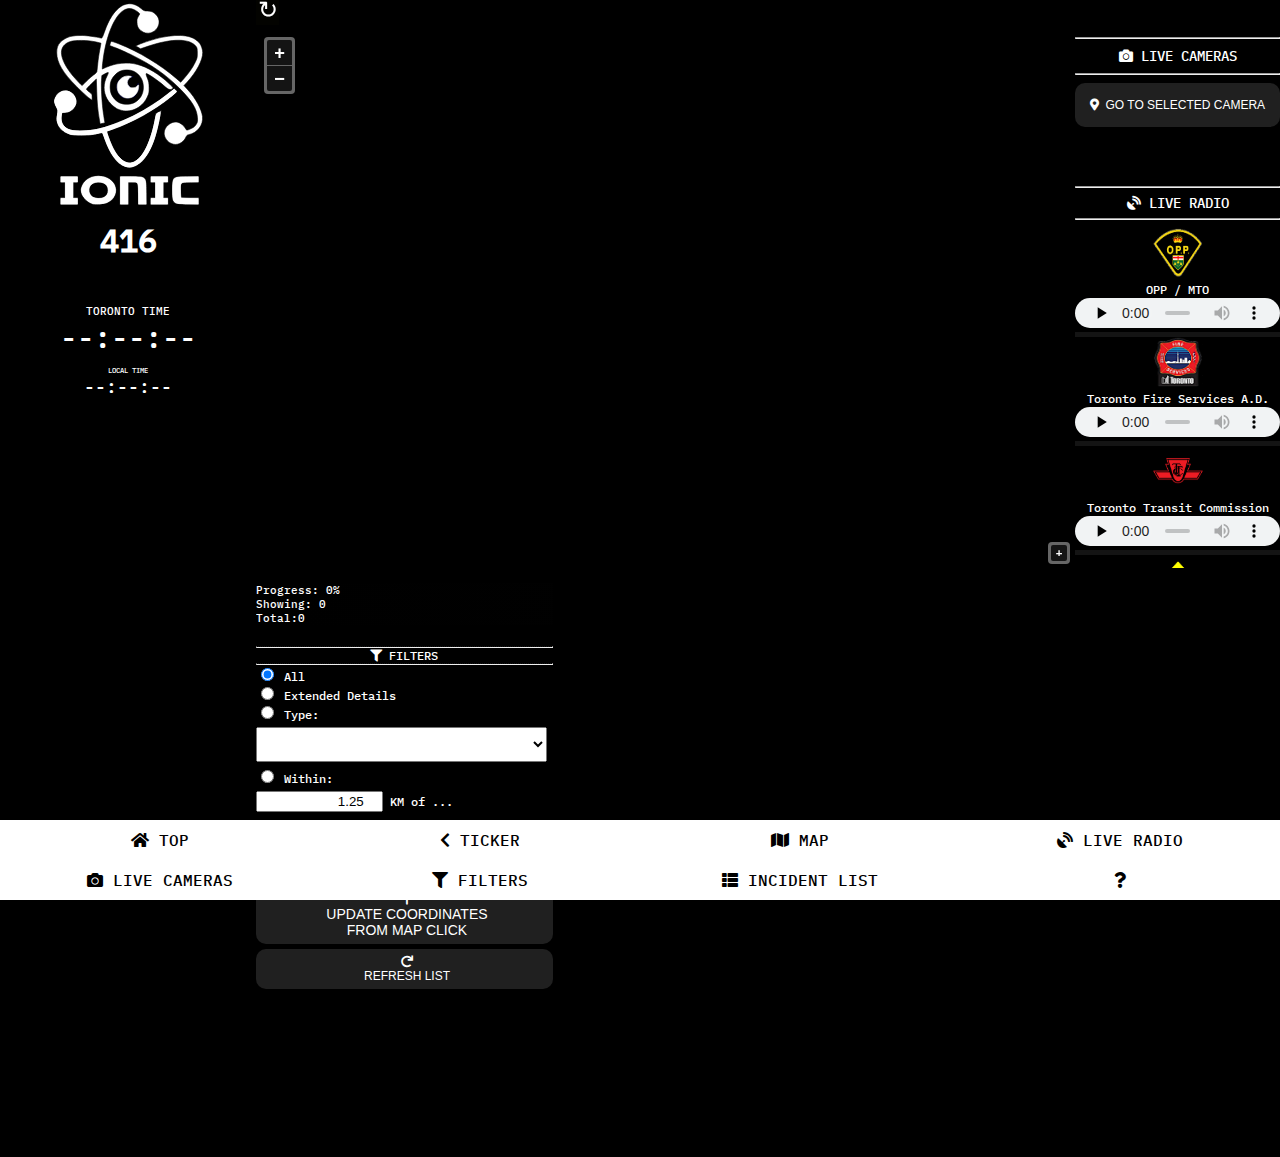
<file: index.html>
<!DOCTYPE html>
<html lang="en">
  <head>
    <meta charset="UTF-8"/>
    <meta name="author" content="IONIC Research Labs, a division of TSG">
    <meta name="viewport" content="width=device-width, initial-scale=1">
    <link rel="icon" type="image/ico" href="./favicon.ico"/>
    <link rel="icon" type="image/png" href="./favicon-32x32.png"/>
    <title>IONIC.416</title>
    <script src="config.js" type="text/javascript" language="javascript" charset="utf-8"></script>
    <script src="Messaging.js" type="text/javascript" language="javascript" charset="utf-8"></script>
    <script src="index.js" type="text/javascript" language="javascript" charset="utf-8"></script>
    <script src="Geocoder.js" type="text/javascript" language="javascript" charset="utf-8"></script>
    <link href="index.css" rel="stylesheet" type="text/css" media="screen" charset="utf-8">
    </link>
  </head>
  <body>
    <a id="pagetop"></a>
    <div class="col-1">
      <div class="col-full"><iframe class="frame" id="comp_logo" src="components/logo/" width="100%" height="290"></iframe></div>
      <div class="col-full"><iframe class="frame" id="comp_clock" src="components/clock/" width="100%" height="220"></iframe></div>
    </div>
    <div class="col-1-spacer">&nbsp;</div>
    <div class="col-2">
      <div class="col-full"><a id="ticker"><iframe class="frame" id="comp_rtfeeds" src="components/rtfeeds/" width="100%" height="25"></iframe></a></div>
      <div class="col-80"><a id="map"><iframe class="frame" id="comp_rtmaps" src="components/rtmaps/" width="100%" height="540"></iframe></a></div>
      <div class="col-20"><a id="cameras"><iframe class="frame" id="comp_rtcams" src="components/rtcams/" width="100%" height="145"></iframe></a></div>
      <div class="col-20"><a id="livedispatch"><iframe class="frame" id="comp_rtradio" src="components/rtradio/" width="100%" height="390"></iframe></a></div>
      <div class="col-full"><a id="incidentlist"><iframe class="frame" id="comp_incidentlist" src="components/incidentlist/" width="100%" height="580"></iframe></a></div>
    </div>
    <div id="footer-menu" class="footer">
      <div class="flex">
        <div onclick="scrollPageTo('#pagetop')"><i class="fa fa-home"></i>&nbsp;TOP</div>
        <div onclick="scrollPageTo('#ticker')"><i class="fa fa-chevron-left"></i>&nbsp;TICKER</div>
        <div onclick="scrollPageTo('#map')"><i class="fa fa-map"></i>&nbsp;MAP</div>
        <div onclick="scrollPageTo('#livedispatch')"><i class="fa fa-satellite-dish"></i>&nbsp;LIVE RADIO</div>
      </div>
      <div class="flex">
        <div onclick="scrollPageTo('#cameras')"><i class="fa fa-camera"></i>&nbsp;LIVE CAMERAS</div>
        <div onclick="scrollComponentPageTo('#comp_incidentlist', '#status', true)"><i class="fa fa-filter"></i>&nbsp;FILTERS</div>
        <div onclick="scrollComponentPageTo('#comp_incidentlist', '#list', true)"><i class="fa fa-th-list"></i>&nbsp;INCIDENT LIST</div>
        <div id="about-menu-item" onclick="openAboutWindow()"> <i class="fa fa-question"></i> </div>
      </div>
    </div>
  </body>
</html>
</file>
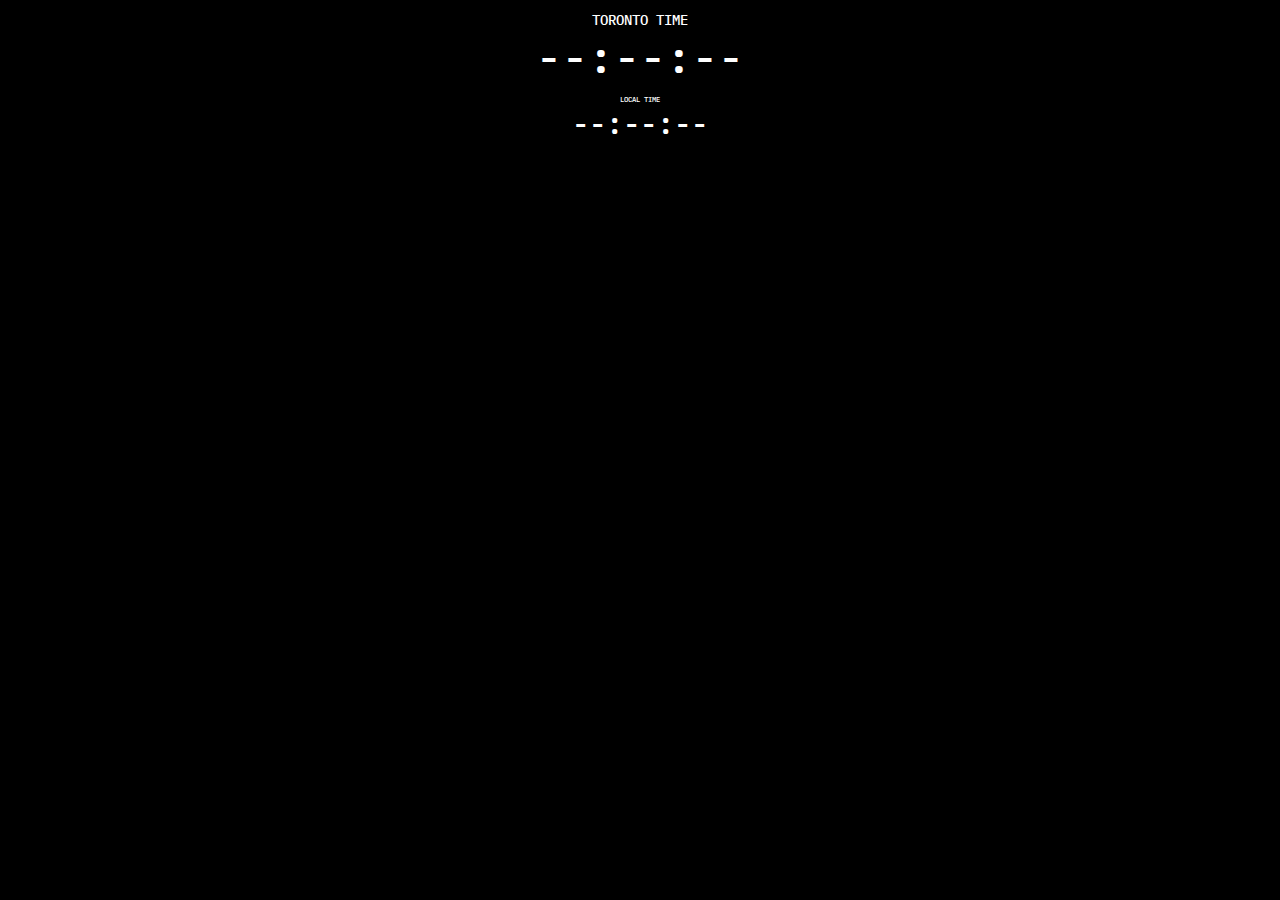
<file: components/clock/index.html>
<!DOCTYPE html>
<html lang="en">
<head>
  <meta charset="UTF-8"/>
  <meta name="author" content="IONIC Research Labs, a division of TSG">
  <title>IONIC Clock Component</title>
  <script src="index.js" type="text/javascript" language="javascript" charset="utf-8">
  </script>
  <link href="index.css" rel="stylesheet" type="text/css" media="screen" charset="utf-8">
  </link>
</head>
<body>
  <div id="target-time-header">TORONTO TIME</div>
  <div id="target-clock-container">--:--:--</div>
  <div id="target-date-container"></div>
  <div id="local-time-header">LOCAL TIME</div>
  <div id="local-clock-container">--:--:--</div>
  <div id="local-date-container"></div>
</body>
</html>
</file>
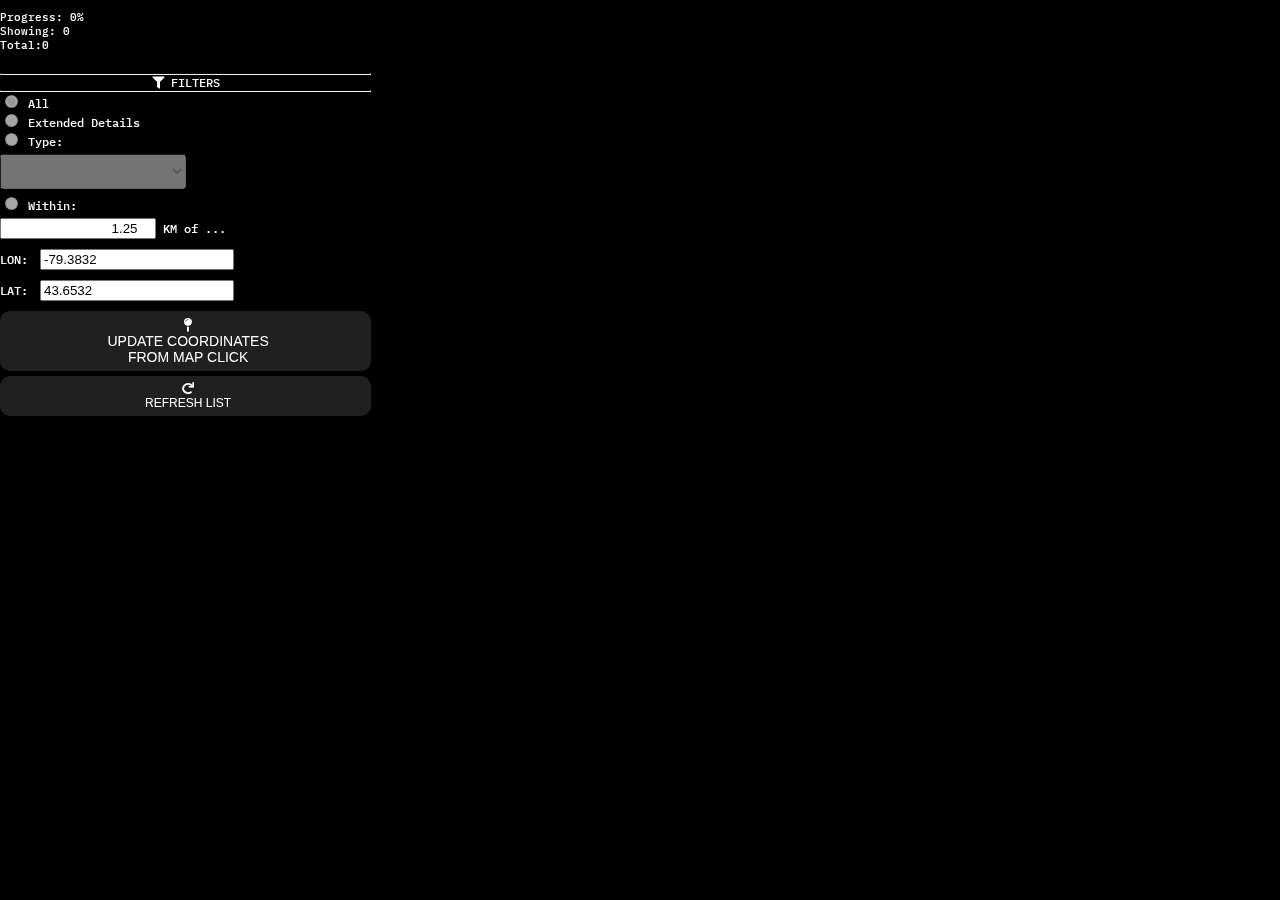
<file: components/incidentlist/index.html>
<!DOCTYPE html>
<html lang="en">
<head>
  <meta charset="UTF-8"/>
  <meta name="author" content="IONIC Research Labs, a division of TSG">
  <title>IONIC Incident List & Search Component</title>
  <script src="../../config.js" type="text/javascript" language="javascript" charset="utf-8"></script>
  <script src="../../Messaging.js" type="text/javascript" language="javascript" charset="utf-8"></script>
  <script src="../../Database.js" type="text/javascript" language="javascript" charset="utf-8"></script>
  <script src="../../Geocoder.js" type="text/javascript" language="javascript" charset="utf-8"></script>
  <script src="index.js" type="text/javascript" language="javascript" charset="utf-8"></script>
  <link href="index.css" rel="stylesheet" type="text/css" media="screen" charset="utf-8">
  </link>
</head>
<body>
  <div class="col-20 options-spacer">&nbsp;</div>
  <div class="col-20 options" id="options">
    <div id="statusDisplay">
      <a id="status"></a>
      <span>Progress: </span><span id="progress">0%</span><br/>
      <span>Showing: </span><span id="displaying">0</span><br/>
      <span>Total:</span><span id="total">0</span>
    </div>
    <div id="filters">
      <a id="filters"></a>
      <hr>
      <div id="header"><i class="fa fa-filter"></i>&nbsp;FILTERS</div>
      <hr>
      <div id="container" class="filters-container">
        <input type="radio" value="none" name="filterOption" disabled="true" checked><label for="details">&nbsp;All</label><br>
        <input type="radio" value="details" name="filterOption" disabled="true"><label for="details">&nbsp;Extended Details</label><br>
        <input type="radio" value="type" name="filterOption" disabled="true"><label for="type">&nbsp;Type: </label><br/>
        <select id="typeOptions" value="type" group="filterOption" disabled></select><br/>
        <input type="radio" id="distance" value="distance" name="filterOption" disabled="true"><label for="distance">&nbsp;Within: </label><br/>
        <div class="distance-container">
          <input type="number" id="distance" name="distanceOption" step="0.25" value="1.25"> KM of ...<br/>
        </div>
        <div class="coordinates-container">
          <label for="lon">LON:</label>
          <input type="number" id="lon" name="lon" value="-79.3832">
          <br/>
          <label for="lat">LAT:</label>
          <input type="number" id="lat" name="lat" value="43.6532">
          <button id="getMapCoords" onclick="getMapClickCoordinates();">
            <i class="fa fa-map-pin"></i><br/>
            UPDATE COORDINATES
            <br/>
            FROM MAP CLICK
          </button>
          <button id="refreshDistanceFilter" onclick="refreshFilter('distance');">
            <i class="fa fa-redo"></i><br/>
            REFRESH LIST
          </button>
          <br/>
        </div>
      </div>
    </div>
  </div>
  <div class="col-80 list">
    <a id="list"></a>
    <div id="list-container"></div>
  </div>
</body>
</html>
</file>
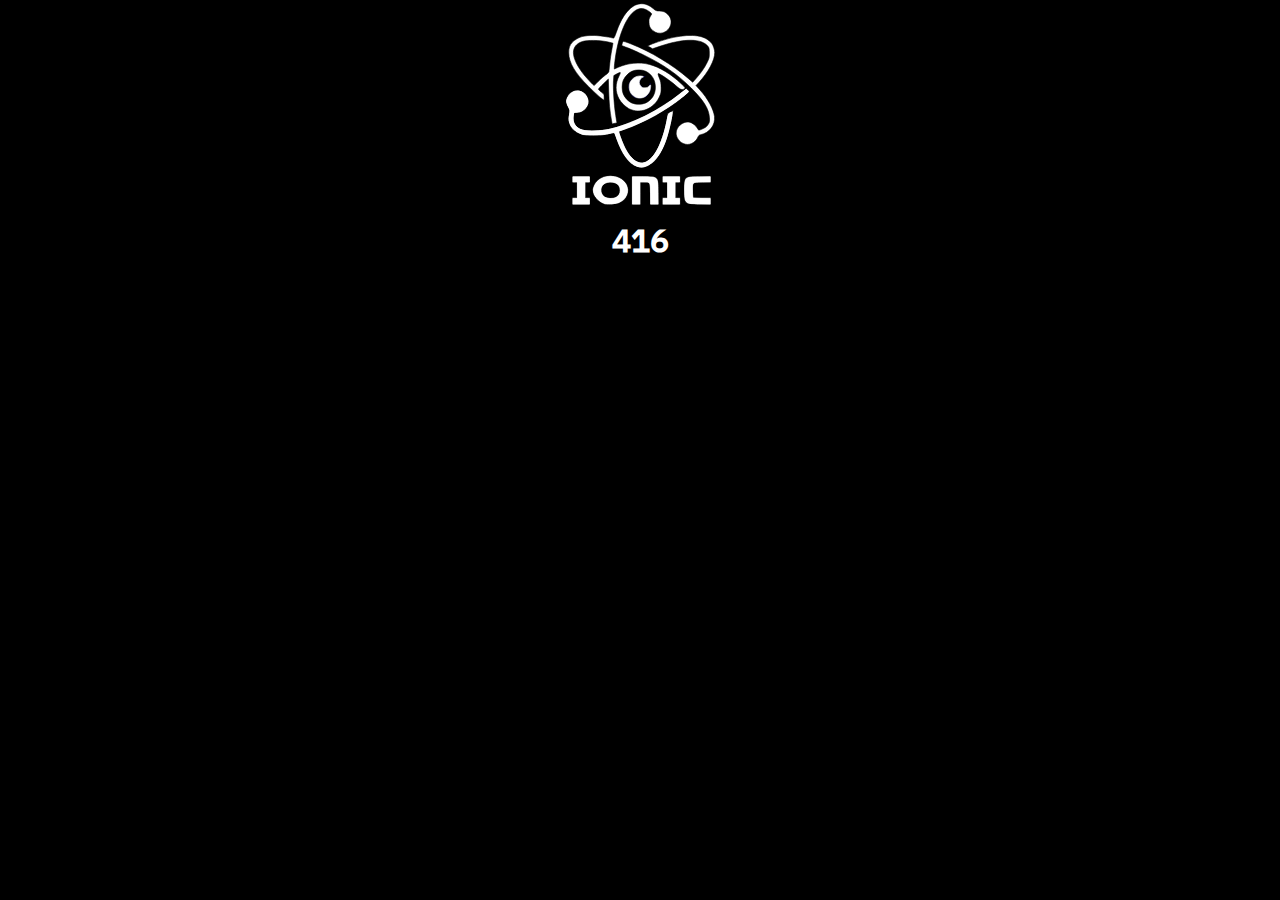
<file: components/logo/index.html>
<!DOCTYPE html>
<html lang="en">
<head>
  <meta charset="UTF-8"/>
  <meta name="author" content="IONIC Research Labs, a division of TSG">
  <title>IONIC Logo Component</title>
  <script src="index.js" type="text/javascript" language="javascript" charset="utf-8">
  </script>
  <link href="index.css" rel="stylesheet" type="text/css" media="screen" charset="utf-8">
  </link>
</head>
<body>
  <div id="logo-container">
    <img src="ionic_logo.svg" height="100%" />
  </div>
  <div id="sub-logo-container">416</div>
</body>
</html>
</file>
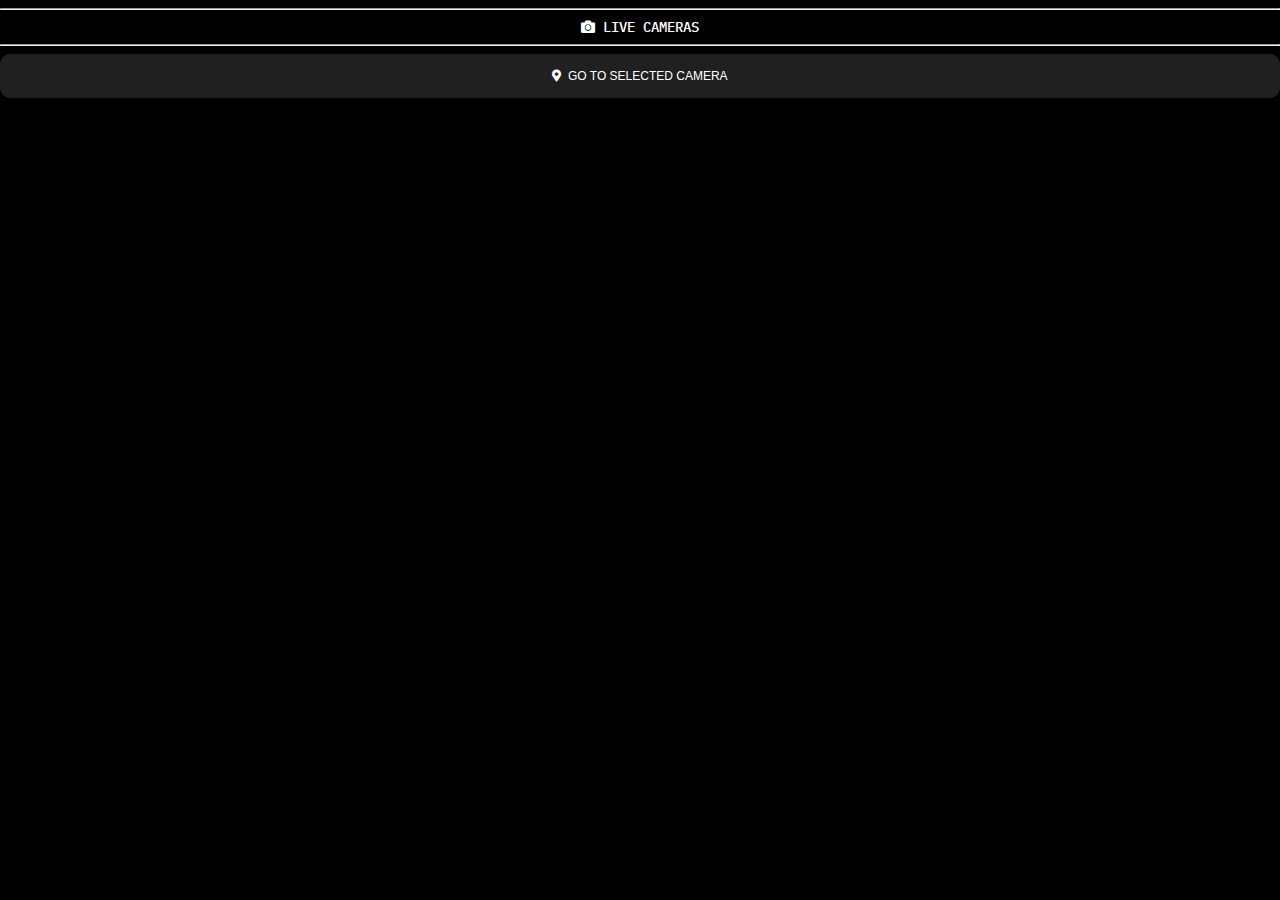
<file: components/rtcams/index.html>
<!DOCTYPE html>
<html lang="en">
<head>
  <meta charset="UTF-8"/>
  <meta name="author" content="IONIC Research Labs, a division of TSG">
  <title>IONIC Realtime Cameras Component</title>
  <script src="../../config.js" type="text/javascript" language="javascript" charset="utf-8"></script>
  <script src="../../Messaging.js" type="text/javascript" language="javascript" charset="utf-8"></script>
  <script src="index.js" type="text/javascript" language="javascript" charset="utf-8"></script>
  <link href="index.css" rel="stylesheet" type="text/css" media="screen" charset="utf-8">
  </link>
</head>
<body>
  <hr>
  <div id="header"><i class="fa fa-camera"></i>&nbsp;LIVE CAMERAS</div>
  <hr>
  <div id="camerasList"></div>
  <div id="camerasListOptions">
    <button id="goToCameraButton" onclick="zoomMapToCamera('#camerasList select');"><i class="fas fa-map-marker-alt"></i>&nbsp;&nbsp;GO TO SELECTED CAMERA</button>
  </div>
</body>
</html>
</file>
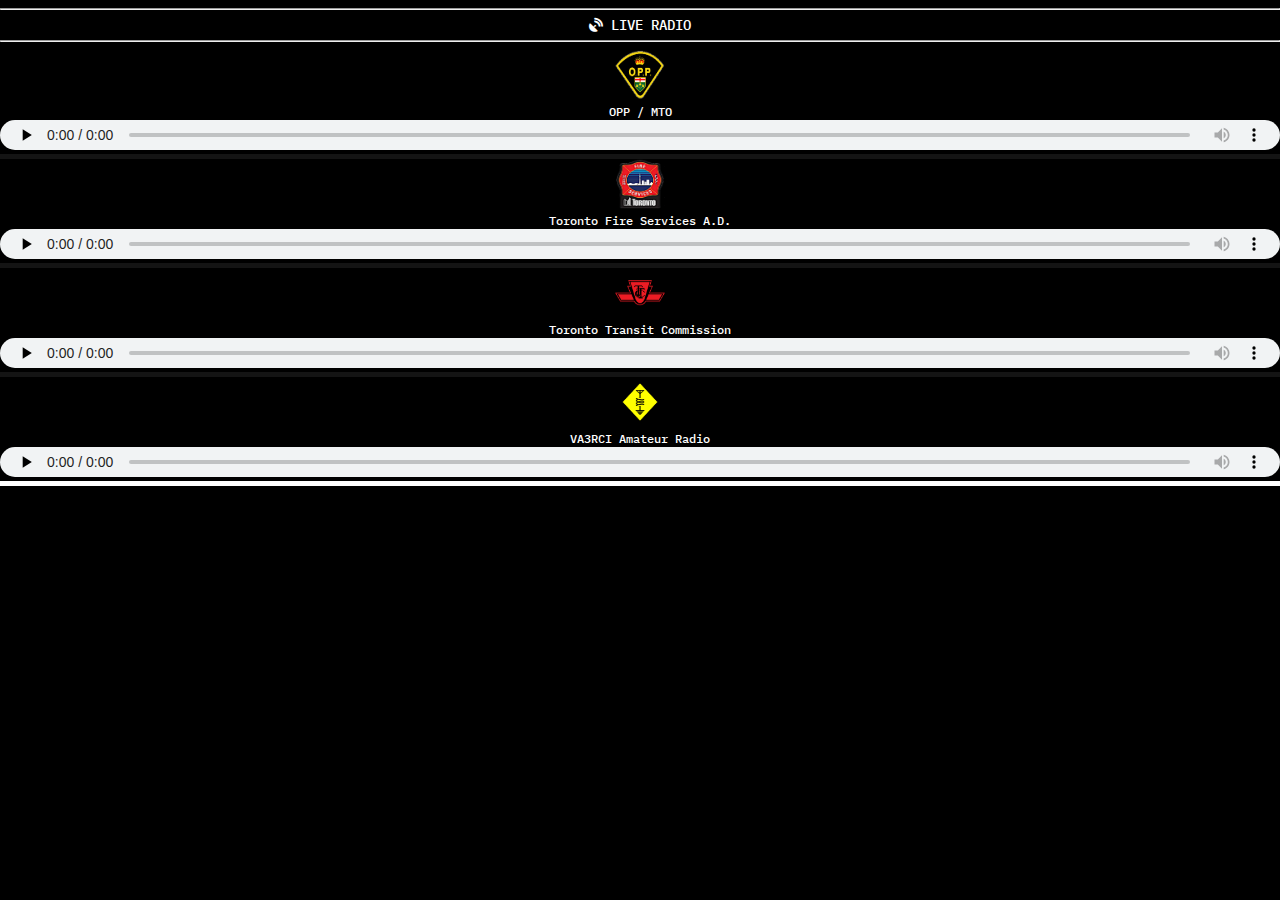
<file: components/rtradio/index.html>
<!DOCTYPE html>
<html>
  <head>
    <meta charset="UTF-8"/>
    <meta name="author" content="IONIC Research Labs, a division of TSG">
    <title>IONIC Realtime Streaming Radio Component</title>
    <script src="../../config.js" type="text/javascript" language="javascript" charset="utf-8"></script>
    <script src="audio-stream-meter.js" type="text/javascript" language="javascript" charset="utf-8"></script>
    <script src="index.js" type="text/javascript" language="javascript" charset="utf-8"></script>
    <link href="index.css" rel="stylesheet" type="text/css" media="screen" charset="utf-8"></link>
  </head>
  <body>
    <div class="component-container">
      <hr>
      <div class="component-header"><i class="fa fa-satellite-dish"></i>&nbsp;LIVE RADIO</div>
      <hr>
      <div id="stream-container2" class="stream-container">
        <div class="radio_header"><img src="OPP.png" width="50" height="50"><br/><span class="radio_title">OPP / MTO</span></div>
        <audio controls="true" preload="none" id="stream2" name="stream2">
          <source src="https://broadcastify.cdnstream1.com/38156" type="audio/mpeg" crossorigin="anonymous">
        </audio>
        <div class="peakmeter-container">
          <div id="peakmeter2" class="peakmeter"></div>
        </div>
      </div>
      <div id="stream-container1" class="stream-container">
        <div class="radio_header"><img src="toronto_fire.png" width="50" height="50"><br/>
          <span class="radio_title">Toronto Fire Services A.D.</span></div>
        <audio controls="true" preload="none" id="stream1" name="stream1">
          <source src="https://broadcastify.cdnstream1.com/3140" type="audio/mpeg" crossorigin="anonymous">
        </audio>
        <div class="peakmeter-container">
          <div id="peakmeter1" class="peakmeter"></div>
        </div>
      </div>
      <div id="stream-container3" class="stream-container">
        <div class="radio_header"><img src="toronto_transit.png" width="50" height="50"><br/>
        <span class="radio_title">Toronto Transit Commission</span></div>
        <audio controls="true" preload="none" id="stream3" name="stream3">
          <source src="https://broadcastify.cdnstream1.com/31629" type="audio/mpeg" crossorigin="anonymous">
        </audio>
        <div class="peakmeter-container">
          <div id="peakmeter3"  class="peakmeter"></div>
        </div>
      </div>
      <div id="stream-container4" class="stream-container">
        <div class="radio_header"><img src="VA3RCI.png" width="50" height="50"><br/>
        <span class="radio_title">VA3RCI Amateur Radio</span></div>
        <audio controls="true" preload="none" id="stream3" name="stream3">
          <source src="https://broadcastify.cdnstream1.com/37950" type="audio/mpeg" crossorigin="anonymous">
        </audio>
        <div class="peakmeter-container">
          <div id="peakmeter3"  class="peakmeter"></div>
        </div>
      </div>
    </div>
  </body>
</html>
</file>
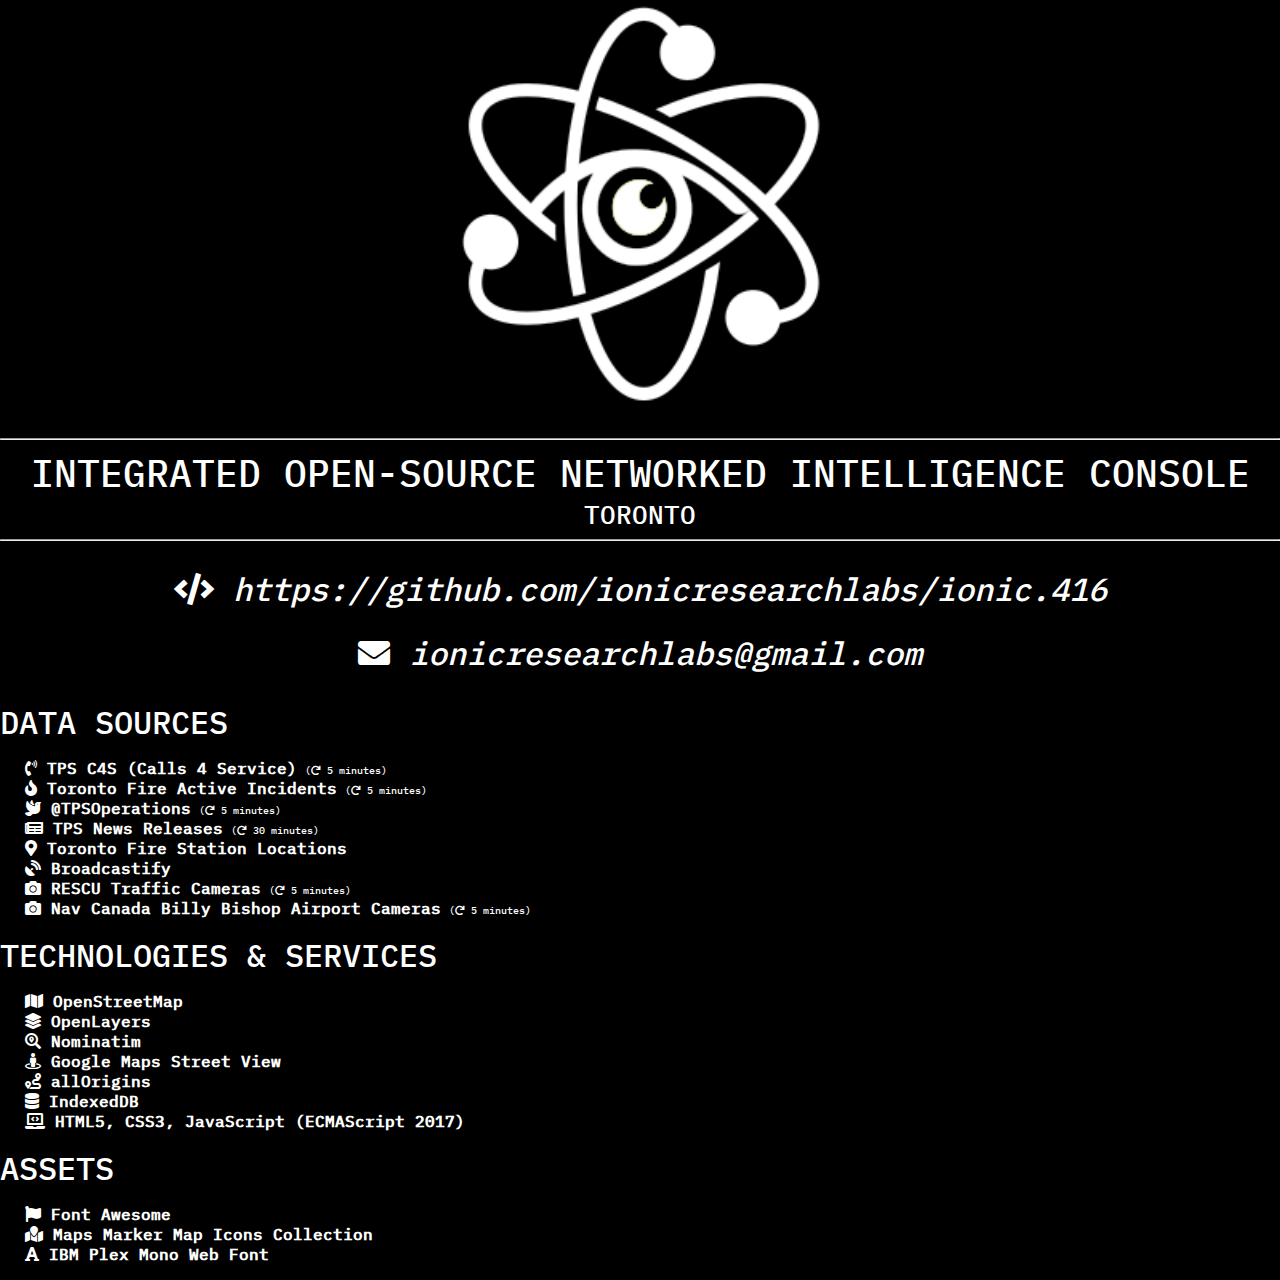
<file: about.html>
<!DOCTYPE html>
<html lang="en">
  <head>
    <meta charset="UTF-8"/>
    <meta name="author" content="IONIC Research Labs, a division of TSG">
    <meta name="viewport" content="width=device-width, initial-scale=1">
    <link rel="stylesheet" href="./about.css" type="text/css">
    <title>About IONIC.416</title>
  </head>
  <body>
    <div class="logo">
      <img src="./images/ionic_icon_256i.png" class="header-image" />
    </div>
    <br/>
    <hr>
    <div class="header-main">
      INTEGRATED OPEN-SOURCE NETWORKED INTELLIGENCE CONSOLE<br/>
    </div>
    <div class="header-city">
      TORONTO
    </div>
    <hr>
    <div class="content">
      <p class="repo-link"><i class="fa fa-code"></i>&nbsp;<a href="https://github.com/ionicresearchlabs/ionic.416">https://github.com/ionicresearchlabs/ionic.416</a></p>
      <p class="contact-info"><i class="fa fa-envelope"></i>&nbsp;<a href="mailto:ionicresearchlabs@gmail.com">ionicresearchlabs@gmail.com</a></p>
      <p>
        <span class="header-sub">DATA SOURCES</span><br/>
        <span class="item"><i class="fa fa-phone-volume"></i>&nbsp;<a href="https://c4s.torontopolice.on.ca/" target="_blank">TPS C4S (Calls 4 Service)</a></span><span class="refresh-rate">(<i class="fa fa-redo"></i>&nbsp;5 minutes)</span><br/>
        <span class="item"><i class="fa fa-fire"></i>&nbsp;<a href="https://www.toronto.ca/community-people/public-safety-alerts/alerts-notifications/toronto-fire-active-incidents/" target="_blank">Toronto Fire Active Incidents</a></span><span class="refresh-rate">(<i class="fa fa-redo"></i>&nbsp;5 minutes)</span><br/>
        <span class="item"><i class="fa fa-dove"></i>&nbsp;<a href="https://twitter.com/TPSOperations" target="_blank">@TPSOperations</a></span><span class="refresh-rate">(<i class="fa fa-redo"></i>&nbsp;5 minutes)</span><br/>
        <span class="item"><i class="fa fa-newspaper"></i>&nbsp;<a href="http://www.torontopolice.on.ca/newsreleases/" target="_blank">TPS News Releases</a></span><span class="refresh-rate">(<i class="fa fa-redo"></i>&nbsp;30 minutes)</span><br/>
        <span class="item"><i class="fa fa-map-marker-alt"></i>&nbsp;<a href="https://www.toronto.ca/community-people/public-safety-alerts/understanding-emergency-services/fire-station-locations/" target="_blank">Toronto Fire Station Locations</a></span><br/>
        <span class="item"><i class="fa fa-satellite-dish"></i>&nbsp;<a href="https://www.broadcastify.com/" target="_blank">Broadcastify</a></span><br/>
        <span class="item"><i class="fa fa-camera"></i>&nbsp;<a href="https://www.toronto.ca/services-payments/streets-parking-transportation/road-restrictions-closures/rescu-traffic-cameras/" target="_blank">RESCU Traffic Cameras</a></span><span class="refresh-rate">(<i class="fa fa-redo"></i>&nbsp;5 minutes)</span><br/>
        <span class="item"><i class="fa fa-camera"></i>&nbsp;<a href="https://www.metcam.navcanada.ca/hb/player.jsp?lang=e&id=30" target="_blank">Nav Canada Billy Bishop Airport Cameras</a></span><span class="refresh-rate">(<i class="fa fa-redo"></i>&nbsp;5 minutes)</span><br/>
      </p>
      <p>
        <span class="header-sub">TECHNOLOGIES & SERVICES</span><br/>
        <span class="item"><i class="fa fa-map"></i>&nbsp;<a href="https://www.openstreetmap.org/" target="_blank">OpenStreetMap</a></span><br/>
        <span class="item"><i class="fa fa-layer-group"></i>&nbsp;<a href="https://openlayers.org/" target="_blank">OpenLayers</a></span><br/>
        <span class="item"><i class="fa fa-search-location"></i>&nbsp;<a href="https://nominatim.org/" target="_blank">Nominatim</a></span><br/>
        <span class="item"><i class="fa fa-street-view"></i>&nbsp;<a href="https://developers.google.com/streetview" target="_blank">Google Maps Street View</a></span><br/>
        <span class="item"><i class="fa fa-route"></i>&nbsp;<a href="http://allorigins.win/" target="_blank">allOrigins</a></span><br/>
        <!-- span class="item"><i class="fa fa-route"></i>&nbsp;<a href="https://jsonp.afeld.me/" target="_blank">JSONProxy</a></span><br/ -->
        <span class="item"><i class="fa fa-database"></i>&nbsp;<a href="https://en.wikipedia.org/wiki/Indexed_Database_API" target="_blank">IndexedDB</a></span><br/>
        <span class="item"><i class="fa fa-laptop-code"></i>&nbsp;<a href="https://html.spec.whatwg.org/" target="_blank">HTML5</a>, <a href="https://www.w3.org/Style/CSS/" target="_blank">CSS3</a>, <a href="https://www.ecma-international.org/ecma-262/8.0/index.html" target="_blank">JavaScript (ECMAScript 2017)</a></span><br/>
      </p>
      <p>
        <span class="header-sub">ASSETS</span><br/>
        <span class="item"><i class="fa fa-flag"></i>&nbsp;<a href="https://fontawesome.com/" target="_blank">Font Awesome</a></span><br/>
        <span class="item"><i class="fa fa-map-marked"></i>&nbsp;<a href="https://mapicons.mapsmarker.com/" target="_blank">Maps Marker Map Icons Collection</a></span><br/>
        <span class="item"><i class="fa fa-font"></i>&nbsp;<a href="https://fonts.google.com/specimen/IBM+Plex+Mono" target="_blank">IBM Plex Mono Web Font</a></span><br/>
      </p>
    </div>
  </body>
</html>
</file>
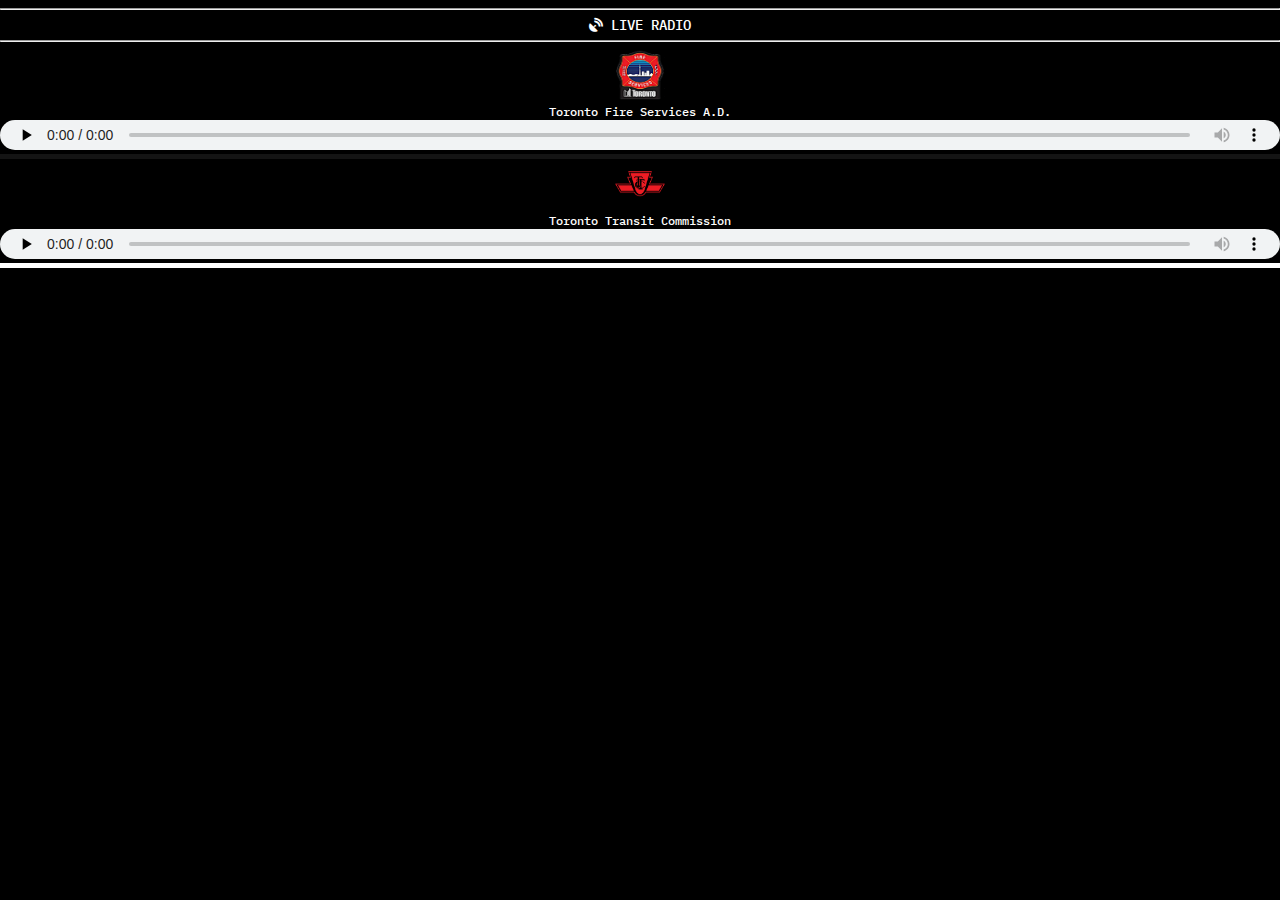
<file: components/rtradio/index.iss.html>
<!DOCTYPE html>
<html>
  <head>
    <meta charset="UTF-8"/>
    <meta name="author" content="IONIC Research Labs, a division of TSG">
    <title>IONIC Realtime Streaming Radio Component</title>
    <script src="../../config.js" type="text/javascript" language="javascript" charset="utf-8"></script>
    <script src="audio-stream-meter.js" type="text/javascript" language="javascript" charset="utf-8"></script>
    <script src="index.js" type="text/javascript" language="javascript" charset="utf-8"></script>
    <link href="index.css" rel="stylesheet" type="text/css" media="screen" charset="utf-8"></link>
  </head>
  <body>
    <div class="component-container">
      <hr>
      <div class="component-header"><i class="fa fa-satellite-dish"></i>&nbsp;LIVE RADIO</div>
      <hr>
      <!-- div id="stream-container2" class="stream-container">
        <div class="radio_header"><img src="OPP.png" width="50" height="50"><br/><span class="radio_title">Ontario Provincial Police</span></div>
        <audio controls="true" preload="none" id="stream2" name="stream2">
          <source src="/api/proxy/?url=https://broadcastify.cdnstream1.com/31035" type="audio/mpeg" crossorigin="anonymous">
        </audio>
        <div class="peakmeter-container">
          <div id="peakmeter2" class="peakmeter"></div>
        </div>
      </div -->
      <div id="stream-container1" class="stream-container">
        <div class="radio_header"><img src="toronto_fire.png" width="50" height="50"><br/><span class="radio_title">Toronto Fire Services A.D.</span></div>
        <audio controls="true" preload="none" id="stream1" name="stream1">
          <source src="/api/proxy/?url=https://broadcastify.cdnstream1.com/3140" type="audio/mpeg" crossorigin="anonymous">
        </audio>
        <div class="peakmeter-container">
          <div id="peakmeter1" class="peakmeter"></div>
        </div>
      </div>
      <div id="stream-container3" class="stream-container">
        <div class="radio_header"><img src="toronto_transit.png" width="50" height="50"><br/><span class="radio_title">Toronto Transit Commission</span></div>
        <audio controls="true" preload="none" id="stream3" name="stream3">
          <source src="/api/proxy/?url=https://broadcastify.cdnstream1.com/31629" type="audio/mpeg" crossorigin="anonymous">
        </audio>
        <div class="peakmeter-container">
          <div id="peakmeter3" class="peakmeter"></div>
        </div>
      </div>
    </div>
  </body>
</html>
</file>
<file: components/clock/index.css>
@import "../../index.css";

html, body {
  font-size: 1.5em;
  font-family: "IBM Plex Mono", monospace;
}

#target-time-header {
  width: 100%;
  text-align: center;
  margin: 0;
  padding-top: 10px;
  font-size: 0.4em;
}

#target-clock-container {
  width: 100%;
  overflow: visible;
  text-align: center;
  margin: 0;
  padding: 0;
  font-size: 1.2em;
}

#target-date-container {
  width: 100%;
  overflow: visible;
  text-align: center;
  margin: 0;
  padding: 0;
  font-size: 0.4em;
}

#local-time-header {
  width: 100%;
  text-align: center;
  margin: 0;
  padding-top: 10px;
  font-size: 0.2em;
}

#local-clock-container {
  width: 100%;
  overflow: visible;
  text-align: center;
  margin: 0;
  padding: 0;
  font-size: 0.8em;
}

#local-date-container {
  width: 100%;
  overflow: visible;
  text-align: center;
  margin: 0;
  padding: 0;
  font-size: 0.2em;
}

@media only screen and (max-width: 400px) {

  #target-time-header {
    width: 100%;
    text-align: center;
    margin: 0;
    padding-top: 10px;
    font-size: 0.3em;
  }

  #target-clock-container {
    width: 100%;
    overflow: visible;
    text-align: center;
    margin: 0;
    padding: 0;
    font-size: 0.8em;
  }

  #target-date-container {
    width: 100%;
    overflow: visible;
    text-align: center;
    margin: 0;
    padding: 0;
    font-size: 0.3em;
  }

  #local-time-header {
    width: 100%;
    text-align: center;
    margin: 0;
    padding-top: 10px;
    font-size: 0.2em;
  }

  #local-clock-container {
    width: 100%;
    overflow: visible;
    text-align: center;
    margin: 0;
    padding: 0;
    font-size: 0.5em;
  }

  #local-date-container {
    width: 100%;
    overflow: visible;
    text-align: center;
    margin: 0;
    padding: 0;
    font-size: 0.2em;
  }

}
</file>
<file: components/incidentlist/index.css>
@import "../../index.css";

.list {
  background-color: black;
  margin-bottom: 100px;
  margin-top: 10px;
}


.list > #list-container {
  width: 100%;
  overflow-x: hidden;
}

#list {
  width: 0px;
  height: 0px;
  visibility: hidden;
  display: block;
  position: relative;
  top: 0px;
  left: 0px
}

.list-item {
  width: 99%;
  word-wrap: break-word;
  font-size: 0.75em;
  background-image: linear-gradient(#303030, #000000);
  display: inline-block;
  border-style: solid;
  border-color: #FFFFFF;
  border-radius: 5px;
  border-width: 1px;
  margin-bottom: 10px;
  padding-bottom: 15px;
  font-size: 12px;
  padding-left: 5px;
}

details {
  display: inline-block;
  text-align: left;
  width: 100%%;
}

summary {
  width: 100%%;
}

select{
  width: 100%;
  font-size: 10px;
  padding: 10px 0px;
  font-weight: bold;
}

select > option {
  background-color: black;
  color: white;
  transition-duration: 0.3s;
}

select > option:hover {
  background-color: white;
  color: black;
}

*:disabled {
  cursor: not-allowed;
}

button:disabled {
  color: #A0A0A0;
}

.options {
/*  position: fixed;
  top: 0px;
  margin-left: 15px; */
  width: 29%;
  display: inline-block;
}

#filters {
  margin-top: 20px;
}

#filters > #header {
  font-size: 12px;
  width: 100%;
  text-align: center;
}

.filters-container {
  font-size: 12px;
}

#link-container {
  width 100%;
}


#typeOptions {
  width: 50%;
  margin-top: 5px;
  margin-bottom: 5px;
}

#filters > #header {
  font-size: 12px;
}

summary {
  cursor: zoom-in;
}

details[open] > summary {
  cursor: zoom-out;
}

.middle {
  width:100%;
  text-align: center;
}

a {
  color:black;
  text-decoration: none;
  background-color: white;
  transition-duration: 0.4s;
  cursor: pointer;
}

a:hover {
  color:white;
  background-color: black;
  text-decoration: underline;
}

hr {
  border-top: 1px dotted #151515;
  margin: 0;
  padding: 0;
}

.extra-incident-properties {
  display:inline-block;
  text-align: left;
  font-size: 14px;
  margin-left: 0.5em;
}

.distance-container {
  width: 100%;
  display: inline-block;
}

.distance-container > input {
  display: inline-block;
  width: 40%;
  margin-top: 5px;
  margin-bottom: 5px;
}

.distance-container > #distance {
  text-align: right;
}

.coordinates-container {
  width: 100%;
  display: inline-block;
}

.coordinates-container > label {
  display: inline-block;
}

.coordinates-container > input {
  display: inline-block;
  width: 50%;
  margin-top: 5px;
  margin-bottom: 5px;
  margin-left: 5px;
}

.coordinates-container > button {
  display: inline-block;
  width: 100%;
  font-size: 14px;
  height: 60px;
  margin-top: 5px;
  padding-top: 5px;
  padding-bottom: 5px;
  padding-left: 5px;
}

#refreshDistanceFilter {
  width: 100%;
  height: 40px;
  font-size: 12px;
}

@keyframes stroke-color-pulse {
  from {
    -webkit-text-stroke-color: white;
  }
  to {
    -webkit-text-stroke-color: black;
  }
}

.extra-details {
  -webkit-text-fill-color: red;
  -webkit-text-stroke-width: 2px;
  -webkit-text-stroke-color: white;
  animation-duration: 1.5s;
  animation-name: stroke-color-pulse;
  animation-iteration-count: infinite;
  animation-direction: alternate;
}

.incident-times {
  display:inline-block;
  color: #A0A0A0;
  text-align: left;
  word-wrap: break-word;
  padding-bottom: 10px;
  font-size: 10px;
}

#options {
  position: fixed;
  top: 0px;
  left: 0px;
}

.options-spacer {
  display: inline-block;
  width: 0px;
  display: none;
}

#options > #statusDisplay {
  font-size: 11px;
  display: inline-block;
  margin-top: 10px;
  top: 0px;
  left: 0px;
  z-index: 10;
  width: 100%;
  background-image: linear-gradient(to right, rgba(0,0,0,1), rgba(1,1,1,.75));
}

#options > #statusDisplay > div {
  display: inline-block;
}

@media only screen and (max-width: 1200px) {

  .col-20 {
    float: left;
    width: 29%;
    display: inline-block;
  }

  .col-80 {
    float: left;
    width: 70%;
    display: inline-block;
  }

  #typeOptions {
    width: 98%;
  }

}


@media only screen and (max-width: 800px) {

  .list {
    margin-bottom: 60px;
  }

  .col-20 {
    float: left;
    width: 100%;
    display: inline-block;
  }

  .col-80 {
    float: left;
    width: 100%;
    display: inline-block;
  }

  #options {
    position:relative;
    display: inline-block;
  }

  .options-spacer {
    display: inline-block;
    width: inherit;
  }

  #typeOptions {
    width: 98%;
  }

}

@media only screen and (max-width: 600px) {

  [class*="col-"] {
    width: 100%;
    float: left;
    display: inline-block;
    position: relative;
  }

  .list {
    margin-top: -10px;
    margin-bottom: 100px;
  }

  #options {
    position:relative;
    display: inline-block;
  }

  .options-spacer {
    display: inline-block;
    width: inherit;
  }

  #typeOptions {
    width: 98%;
  }

}
</file>
<file: components/logo/index.css>
@import "../../index.css";

@font-face {
  font-family: "TorontoSubwayW01-Regular";
  src: url("../../fonts/Toronto Subway Regular.woff2") format("woff2");
}

#logo-container {
  width: 100%;
  height: 215px;
  text-align: center;
  overflow: hidden;
  display: inline-block;
}

#sub-logo-container{
  width: 100%;
  height: 40px;
  text-align: center;
  display: inline-block;
  font-size: 2em;
  font-weight: bold;
}

#feature-container {
  font-family: "TorontoSubwayW01-Regular", monospace;
  background-image: url("toronto_subway_wall.jpg");
  background-size: cover;
  display: inline-block;
  width: 100%;
  text-align: center;
  font-size: 2.5em;
  font-weight: bold;
  color: #274490;
  text-shadow: 0 0 3px #fff, 0 0 5px #fff, 0 0 10px #fff, 0 0 25px #274490;
  border-radius: 8px;
}
</file>
<file: components/rtcams/index.css>
@import "../../index.css";

.cams-container {
  width: 100%;
  overflow: visible;
}

#camerasList {
  width: 100%;
}

#camerasList select{
  width: 100%;
  font-size: 10px;
  padding: 10px 0px;
  font-weight: bold;
}

#camerasListOptions button{
  width: 100%;
}


.cam {
  width: 50%;
  z-index: 1000;
}

.cam-div {
  width: 25%;
}

.cam {
  transition: all .3s ease-in-out;
  vertical-align: middle;
  cursor: pointer;
}

.cam-odd:hover {
  z-index: 2000;
  transform: scale(2) translate(25%, 0);
}
.cam-even:hover {
  z-index: 2000;
  transform: scale(2) translate(-25%, 0);
}
.cam-first-odd:hover {
    z-index: 2000;
    transform: scale(2) translate(25%, 25%);
}
.cam-first-even:hover {
  z-index: 2000;
    transform: scale(2) translate(-25%, 25%);
}
.cam-last-odd:hover {
  z-index: 2000;
    transform: scale(2) translate(25%, -25%);
}
.cam-last-even:hover {
  z-index: 2000;
    transform: scale(2) translate(-25%, -25%);
}
.cam-street-view-link {
  width: 100%;
  text-align: center;
}
.timer-container {
  position: relative;
  display:inline-block;
  width:100%;
  height:5px;
}
.timer-bar {
  position:relative;
  width:0%;
  height: 100%;
  background-color:white;
}
#header {
  width: 100%;
  text-align: center;
  font-size: 14px;
}

@media only screen and (max-width: 800px) {

  [class*="col-"] {
    width: 100%;
    float: left;
    display: inline-block;
    position: relative;
  }

}
</file>
<file: components/rtradio/index.css>
@import "../../index.css";
/* @import "./playerStyle.css"; */

html, body {
  font-size: 1em;
  font-family: "IBM Plex Mono", monospace;
}

.component-header {
  font-size: 14px;
  line-height: 0px;
  text-align: center;
  width: 100%;
}

audio {
  height: 30px;
  width: 100vw;
}

.peakmeter-container {
  width:100%;
  height:5px;
  background-color:#141414;
}

.peakmeter {
  height:5px;
  background-color:#FFFFFF;
}

img {
  vertical-align: middle;
}

.radio_header {
  width:100%;
  text-align: center;
}

.radio_title {
  font-size: 12px;
  vertical-align: middle;
}

.stream-container {
  width: 100%;
  display: inline-block;
}
/*
.col-half {
  width: 50%;
  float: left;
  overflow-wrap: anywhere;
  min-width: 50px;
  display: inline-block;
}

.col-full {
  width: 100%;
  float: left;
  overflow-wrap: anywhere;
  min-width: 50px;
  display: inline-block;
}
*/
</file>
<file: index.css>
@import "./fonts/fontawesome_5.14/css/all.css";

/* latin-ext */
@font-face {
  font-family: 'IBM Plex Mono';
  font-style: normal;
  font-weight: 500;
  font-display: swap;
  src: local('IBM Plex Mono Medium'), local('IBMPlexMono-Medium'), url(./fonts/IBM_Plex_Mono_Medium_500_Latin_Ext.woff2) format('woff2');
  unicode-range: U+0100-024F, U+0259, U+1E00-1EFF, U+2020, U+20A0-20AB, U+20AD-20CF, U+2113, U+2C60-2C7F, U+A720-A7FF;
}
/* latin */
@font-face {
  font-family: 'IBM Plex Mono';
  font-style: normal;
  font-weight: 500;
  font-display: swap;
  src: local('IBM Plex Mono Medium'), local('IBMPlexMono-Medium'), url(./fonts/IBM_Plex_Mono_Medium_500_Latin.woff2) format('woff2');
  unicode-range: U+0000-00FF, U+0131, U+0152-0153, U+02BB-02BC, U+02C6, U+02DA, U+02DC, U+2000-206F, U+2074, U+20AC, U+2122, U+2191, U+2193, U+2212, U+2215, U+FEFF, U+FFFD;
}

* {
  /* mostly for Chrome */
  outline: none;
}

html, body {
  padding: 0;
  margin: 0;
  background-color: #000000;
  color: #FFFF;
  font-family: "IBM Plex Mono", monospace;
  font-size: 1em;
}

.component-container {
  height: 100%;
  width:100%;
  position:absolute;
  top: 0;
  left: 0;
  margin: 0;
  padding: 0;
  overflow: visible;
}

iframe {
	border: none;
	border-width: 0;
	border-color: #000000;
  padding: 0;
  margin: 0;
  display: inline-block;
  overflow: visible;
}

button {
	background-color: #202020;
  color: white;
	border-width: 0px;
	border-radius: 10px;
	padding: 15px 0px;
	text-align: center;
	text-decoration: none;
	display: inline-block;
	font-size: 12px;
  cursor: pointer;
	transition-duration: 0.3s;
}

button:hover {
  background-color: #FFFFFF;
  color: black;
}

.flex {
  display: table;
  width: 100%;
  height: 40px;
}

.flex div {
  flex: 1;
  width: 20%;
  background-color: white;
  color: black;
  display: table-cell;
  vertical-align: middle;
  cursor: pointer;
  transition-duration: 0.3s;
  font-size: 1.25vw;
}

.flex > div:hover {
  background-color: black;
  color: white;
}

.footer {
  position:fixed;
  left:0px;
  bottom:0px;
  text-align: center;
  background-color: white;
  color: #A0A0A0;
  width:100%;
  z-index: 10000;
}

#about-menu-item {
  padding-left: 20px;
  padding-right: 20px;
}

/* Tooltip container */
.tooltip {
  position: relative;
  display: inline-block;
  cursor: help;
  border-bottom: 1px dotted;
}

/* Tooltip text */
.tooltip .tooltiptext {
  visibility: hidden;
  width: 120px;
  background-color: white;
  color: black;
  text-align: center;
  padding: 5px 0;
  border-radius: 6px;

  /* Position the tooltip text - see examples below! */
  position: absolute;
  z-index: 1;
  top: -5px;
}

.tooltip .tooltiptext::after {
  content: " ";
  position: absolute;
  top: 50%;
  right: 100%; /* To the left of the tooltip */
  margin-top: -5px;
  border-width: 5px;
  border-style: solid;
  border-color: transparent white transparent transparent;
}

/* Show the tooltip text when you mouse over the tooltip container */
.tooltip:hover .tooltiptext {
  visibility: visible;
}


[class*="col-"] {
  display: inline-block;
}

/* max-width > 992px */
.col-1 {
  width: 20%;
  max-width:100%;
  overflow-wrap: anywhere;
  float: left;
  display: inline-block;
  /* position: -webkit-sticky;
  position: sticky;*/
  position: fixed;
  top: 0px;
  left: 0px;
  text-align: center;
}

.col-1-spacer {
  width: 20%;
  max-width:100%;
  position: relative;
  display: inline-block;
  float: left;
  text-align: center;
}

.col-2 {
  width: 80%;
  overflow-wrap: anywhere;
  float: left;
  display: inline-block;
}

.col-quarter {
  width: 25%;
  float: left;
  overflow-wrap: anywhere;
  min-width: 50px;
  display: inline-block;
}

.col-third {
  width: 33.333%;
  float: left;
  overflow-wrap: anywhere;
  min-width: 50px;
  display: inline-block;
}

.col-half {
  width: 50%;
  float: left;
  overflow-wrap: anywhere;
  min-width: 50px;
  display: inline-block;
}

.col-80 {
  width: 80%;
  float: left;
  min-width: 50px;
  display: inline-block;
}

.col-20 {
  width: 20%;
  float: left;
  display: inline-block;
}

.col-full {
  width: 100%;
  float: left;
  overflow-wrap: anywhere;
  min-width: 50px;
  display: inline-block;
}

.timeline-Widget {
  background-color: #000000;
}

@media only screen and (max-width: 1200px) {

  [class*="col-"] {
    width: 100%;
    float: left;
    display: inline-block;
    position: relative;
  }

   .flex div {
     flex: 1;
     width: 20%;
     background-color: white;
     color: black;
     display: table-cell;
     vertical-align: middle;
     cursor: pointer;
     transition-duration: 0.3s;
     font-size: 1.5vw;
     word-wrap: break-word;
   }

   #comp_rtcams {
     width: 100%;
   }
}

@media only screen and (max-width: 1000px) {

   .flex div {
     font-size: 1.75vw;
     word-wrap: break-word;
   }

}

@media only screen and (max-width: 800px) {

   .flex div {
     font-size: 2vw;
     word-wrap: break-word;
   }

}

@media only screen and (max-width: 600px) {

   .flex div {
     font-size: 3vw;
     word-wrap: break-word;
   }

}
</file>
<file: about.css>
@import "./fonts/fontawesome_5.14/css/all.css";

/* latin-ext */
@font-face {
  font-family: 'IBM Plex Mono';
  font-style: normal;
  font-weight: 500;
  font-display: swap;
  src: local('IBM Plex Mono Medium'), local('IBMPlexMono-Medium'), url(./fonts/IBM_Plex_Mono_Medium_500_Latin_Ext.woff2) format('woff2');
  unicode-range: U+0100-024F, U+0259, U+1E00-1EFF, U+2020, U+20A0-20AB, U+20AD-20CF, U+2113, U+2C60-2C7F, U+A720-A7FF;
}
/* latin */
@font-face {
  font-family: 'IBM Plex Mono';
  font-style: normal;
  font-weight: 500;
  font-display: swap;
  src: local('IBM Plex Mono Medium'), local('IBMPlexMono-Medium'), url(./fonts/IBM_Plex_Mono_Medium_500_Latin.woff2) format('woff2');
  unicode-range: U+0000-00FF, U+0131, U+0152-0153, U+02BB-02BC, U+02C6, U+02DA, U+02DC, U+2000-206F, U+2074, U+20AC, U+2122, U+2191, U+2193, U+2212, U+2215, U+FEFF, U+FFFD;
}

html, body {
  padding: 0;
  margin: 0;
  background-color: #000000;
  color: #FFFF;
  font-family: "IBM Plex Mono", monospace;
  font-size: 1em;
}

.logo {
  width: 100%;
  display: block;
}

.header-image {
  width: 32vw;
  display: block;
  margin-left: auto;
  margin-right: auto;
}

.header-main {
  font-size: 3vw;
  width: 100%;
  text-align: center;
  display:block;
}

.header-city {
  font-size: 2vw;
  width: 100%;
  text-align: center;
  display:block;
}

.header-sub {
  font-size: 2em;
  margin-bottom: 15px;
}

.content {
  font-size: 1em;
  word-wrap: break-word;
}

.item {
  font-weight: bold;
  margin-left: 25px;
}

span {
  display: inline-block;
}

a {
  background-color: black;
  color: white;
  text-decoration: none;
  transition-duration: 0.5s;
}

a:hover {
  background-color: white;
  color: black;
  text-decoration: underline;
  transition-duration: 0.5s;
}

.contact-info {
  line-height: 0px;
  font-size: 2.5vw;
  font-style: italic;
  width: 100%;
  text-align: center;
}

.repo-link {
  line-height: 0px;
  font-size: 2.5vw;
  font-style: italic;
  width: 100%;
  text-align: center;
}

.refresh-rate {
  font-size:0.6em;
  margin-left:0.8em;
}
</file>
